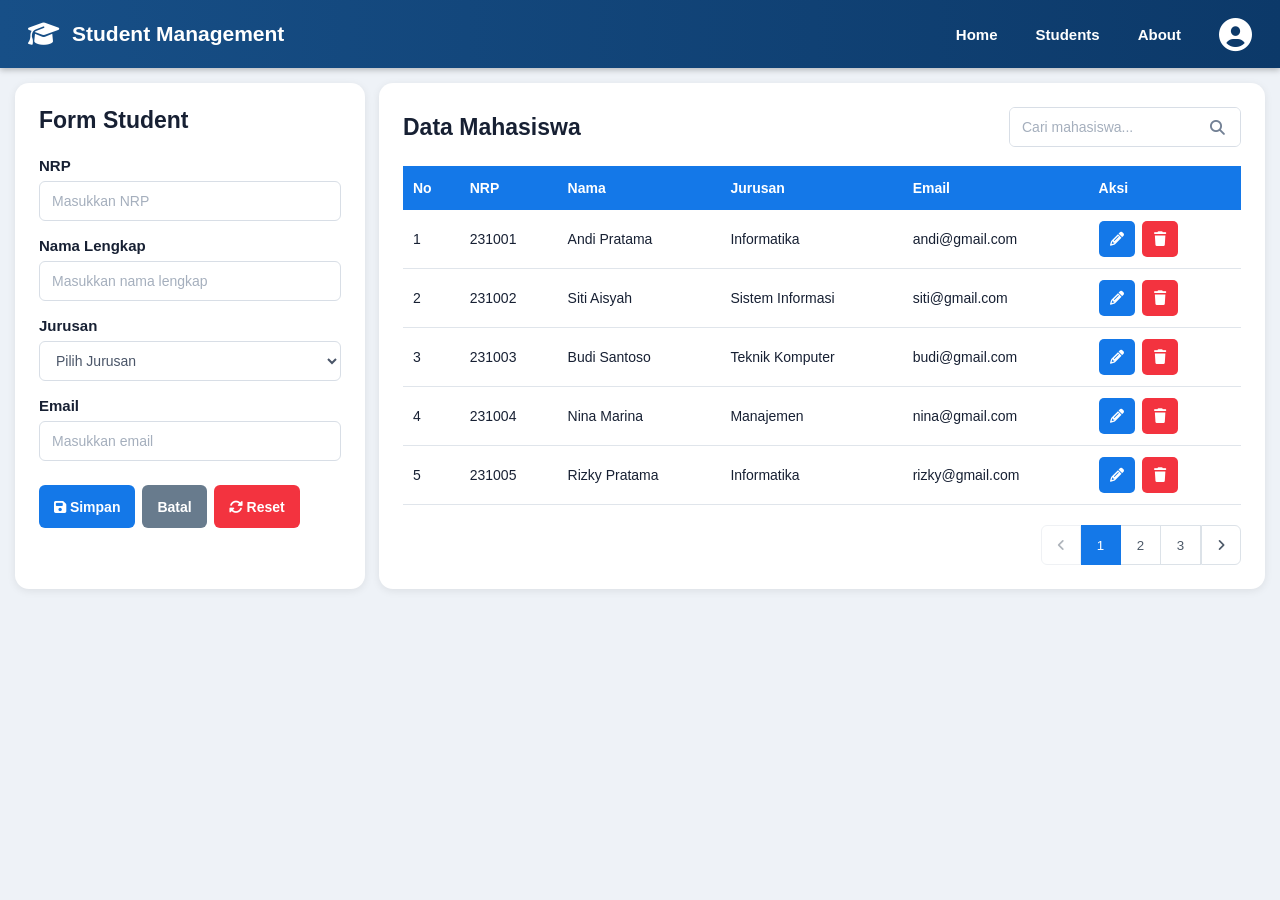
<file: index.html>
<!DOCTYPE html>
<html lang="id">

<head>
    <meta charset="UTF-8">
    <meta name="viewport" content="width=device-width, initial-scale=1.0">
    <title>Student Management</title>
    <link rel="stylesheet" href="style.css">
    <!--font-->
    <link rel="stylesheet"
        href="https://cdnjs.cloudflare.com/ajax/libs/font-awesome/6.5.2/css/all.min.css">
</head>

<body>

    <!--navbar-->

    <nav class="navbar">
        <div class="logo">
            <i class="fa-solid fa-graduation-cap"></i>
            <span>Student Management</span>
        </div>
        <div class="menu">
            <a href="#">Home</a>
            <a href="#">Students</a>
            <a href="#">About</a>
            <i class="fa-solid fa-circle-user profile"></i>
        </div>
    </nav>

    <!--main-->
    <main class="container">

        <!--form -->
        <section class="form-card">
            <h2>Form Student</h2>
            <form id="studentForm">
                <!-- nrp -->
                <label for="nrp">NRP</label>
                <input
                    type="text"
                    id="nrp"
                    placeholder="Masukkan NRP"
                    required
                >

                <!-- nama -->
                <label for="nama">Nama Lengkap</label>
                <input
                    type="text"
                    id="nama"
                    placeholder="Masukkan nama lengkap"
                    required
                >

                <!-- jurusan -->
                <label for="jurusan">Jurusan</label>
                <select id="jurusan" required>
                    <option value="">
                        Pilih Jurusan
                    </option>
                    <option value="Informatika">
                        Informatika
                    </option>
                    <option value="Sistem Informasi">
                        Sistem Informasi
                    </option>
                    <option value="Teknik Komputer">
                        Teknik Komputer
                    </option>
                    <option value="Manajemen">
                        Manajemen
                    </option>
                </select>
                <!-- email -->
                <label for="email">Email</label>
                <input
                    type="email"
                    id="email"
                    placeholder="Masukkan email"
                    required
                >

                <!-- button -->
                <div class="form-buttons">
                    <button
                        type="submit"
                        class="btn save"
                    >
                        <i class="fa-solid fa-floppy-disk"></i>
                        Simpan
                    </button>
                    <button
                        type="button"
                        class="btn cancel"
                        onclick="cancelEdit()"
                    >
                        Batal
                    </button>
                    <button
                        type="button"
                        class="btn reset"
                        onclick="resetForm()"
                    >
                        <i class="fa-solid fa-rotate"></i>
                        Reset
                    </button>
                </div>
            </form>
        </section>

        <!--data mhs-->
        <section class="table-card">
            <!--header-->
            <div class="table-header">
                <h2>Data Mahasiswa</h2>

                <!--search-->
                <div class="search-box">
                    <input
                        type="text"
                        id="searchInput"
                        placeholder="Cari mahasiswa..."
                    >
                    <button onclick="searchStudent()">
                        <i class="fa-solid fa-magnifying-glass"></i>
                    </button>
                </div>
            </div>

            <!--table-->
            <div class="table-wrapper">
                <table>
                    <thead>
                        <tr>
                            <th>No</th>
                            <th>NRP</th>
                            <th>Nama</th>
                            <th>Jurusan</th>
                            <th>Email</th>
                            <th>Aksi</th>
                        </tr>
                    </thead>
                    <tbody id="studentTable">
                        <!--recorded di js-->
                    </tbody>
                </table>
            </div>

            <!-- PAGINATION -->
            <div class="pagination">
                <button
                    onclick="previousPage()"
                    id="prevBtn"
                >
                    <i class="fa-solid fa-angle-left"></i>
                </button>
                <div id="pageNumbers"></div>
                <button
                    onclick="nextPage()"
                    id="nextBtn"
                >
                    <i class="fa-solid fa-angle-right"></i>
                </button>
            </div>
        </section>
    </main>

    <!-- java -->

    <script src="script.js"></script>

</body>

</html>
</file>
<file: style.css>
* {
    margin: 0;
    padding: 0;
    box-sizing: border-box;
}

/*body*/
body {
    font-family: Arial, Helvetica, sans-serif;
    background-color: #eef2f7;
    color: #172033;
    min-height: 100vh;
}

/*navbar*/
.navbar {
    height: 68px;
    background: linear-gradient(
        90deg,
        #174f87,
        #0c3969
    );
    display: flex;
    align-items: center;
    justify-content: space-between;
    padding: 0 28px;
    color: white;
    box-shadow:
        0 2px 6px rgba(0, 0, 0, 0.25);
}

/*logo*/
.logo {
    display: flex;
    align-items: center;
    gap: 13px;
    font-size: 21px;
    font-weight: bold;
}
.logo i {
    font-size: 25px;
}

/*menu*/
.menu {
    display: flex;
    align-items: center;
    gap: 38px;
}
.menu a {
    color: white;
    text-decoration: none;
    font-size: 15px;
    font-weight: 600;
}
.menu a:hover {
    opacity: 0.8;
}
.profile {
    font-size: 33px;
}

/*main container*/
.container {
    display: grid;
    grid-template-columns: 350px 1fr;
    gap: 14px;
    padding: 15px;
}

/*card*/
.form-card,
.table-card {
    background-color: white;
    border-radius: 14px;
    padding: 24px;
    box-shadow:
        0 2px 8px rgba(0, 0, 0, 0.08);
}
h2 {
    font-size: 23px;
    margin-bottom: 23px;
    color: #172033;
}

/*form*/
.form-card label {
    display: block;
    font-size: 15px;
    font-weight: bold;
    margin-bottom: 7px;
}

.form-card input,
.form-card select {
    width: 100%;
    height: 40px;
    padding: 0 12px;
    margin-bottom: 16px;
    border: 1px solid #d8dee6;
    border-radius: 6px;
    background-color: white;
    font-size: 14px;
    outline: none;
    color: #4a5568;
}
.form-card input::placeholder {
    color: #a5afbd;
}
.form-card input:focus,
.form-card select:focus {
    border-color: #1478e8;
    box-shadow:
        0 0 0 2px rgba(20, 120, 232, 0.08);
}

/*form button*/
.form-buttons {
    display: flex;
    gap: 7px;
    margin-top: 8px;
}
.btn {
    height: 43px;
    border: none;
    border-radius: 6px;
    padding: 0 15px;
    color: white;
    font-size: 14px;
    font-weight: bold;
    cursor: pointer;
    transition: 0.2s;
}
.btn:hover {
    opacity: 0.85;
    transform: translateY(-1px);
}
.save {
    background-color: #1478e8;
}
.cancel {
    background-color: #687b8d;
}
.reset {
    background-color: #f3333f;
}

/*table header*/
.table-header {
    display: flex;
    align-items: center;
    justify-content: space-between;
    margin-bottom: 19px;
}

.table-header h2 {
    margin-bottom: 0;
}

/*search*/
.search-box {
    display: flex;
    height: 40px;
    border: 1px solid #d8dee6;
    border-radius: 6px;
    overflow: hidden;
}
.search-box input {
    width: 185px;
    border: none;
    outline: none;
    padding: 0 12px;
    font-size: 14px;
}
.search-box input::placeholder {
    color: #a5afbd;
}
.search-box button {
    width: 45px;
    border: none;
    background-color: white;
    color: #738195;
    cursor: pointer;
    font-size: 15px;
}
.search-box button:hover {
    background-color: #f1f4f8;
}

/*table*/
.table-wrapper {
    width: 100%;
    overflow-x: auto;
}
table {
    width: 100%;
    border-collapse: collapse;
    font-size: 14px;
}
thead {
    background-color: #1478e8;
    color: white;
}
th {
    padding: 14px 10px;
    text-align: left;
    font-size: 14px;
    white-space: nowrap;
}
td {
    padding: 11px 10px;
    border-bottom: 1px solid #e0e5eb;
    white-space: nowrap;
}
tbody tr:hover {
    background-color: #f5f8fc;
}

/*action button*/
.edit-btn,
.delete-btn {
    width: 36px;
    height: 36px;
    border: none;
    border-radius: 5px;
    color: white;
    cursor: pointer;
    margin-right: 4px;
    font-size: 14px;
}
.edit-btn {
    background-color: #1478e8;
}
.delete-btn {
    background-color: #f3333f;
}
.edit-btn:hover,
.delete-btn:hover {
    opacity: 0.8;
}

/*pagination*/
.pagination {
    display: flex;
    align-items: center;
    justify-content: flex-end;
    margin-top: 20px;
}
.pagination > button {
    width: 40px;
    height: 40px;
    background-color: white;
    border: 1px solid #dce2e8;
    cursor: pointer;
    color: #4d5968;
}
.pagination > button:first-child {
    border-radius: 6px 0 0 6px;
}
.pagination > button:last-child {
    border-radius: 0 6px 6px 0;
}
.pagination > button:hover {
    background-color: #eef5ff;
}
#pageNumbers {
    display: flex;
}
.page-number {
    width: 40px;
    height: 40px;
    border: 1px solid #dce2e8;
    border-left: none;
    background-color: white;
    cursor: pointer;
    font-weight: 500;
    color: #4d5968;
}
.page-number.active {
    background-color: #1478e8;
    color: white;
    border-color: #1478e8;
}
.page-number:hover {
    background-color: #eaf3ff;
}

/*disabled button*/
.pagination button:disabled {
    opacity: 0.45;
    cursor: not-allowed;
}

/*responsive*/

@media (max-width: 1000px) {
    .container {
        grid-template-columns: 1fr;
    }
    .form-card {
        width: 100%;
    }
}

@media (max-width: 650px) {
    .navbar {
        padding: 0 15px;
    }
    .logo span {
        font-size: 17px;
    }
    .menu {
        gap: 15px;
    }
    .menu a {
        display: none;
    }
    .container {
        padding: 10px;
    }
    .table-header {
        align-items: flex-start;
        flex-direction: column;
        gap: 15px;
    }
    .search-box {
        width: 100%;
    }
    .search-box input {
        width: 100%;
    }
    .form-buttons {
        flex-wrap: wrap;
    }
}
</file>
